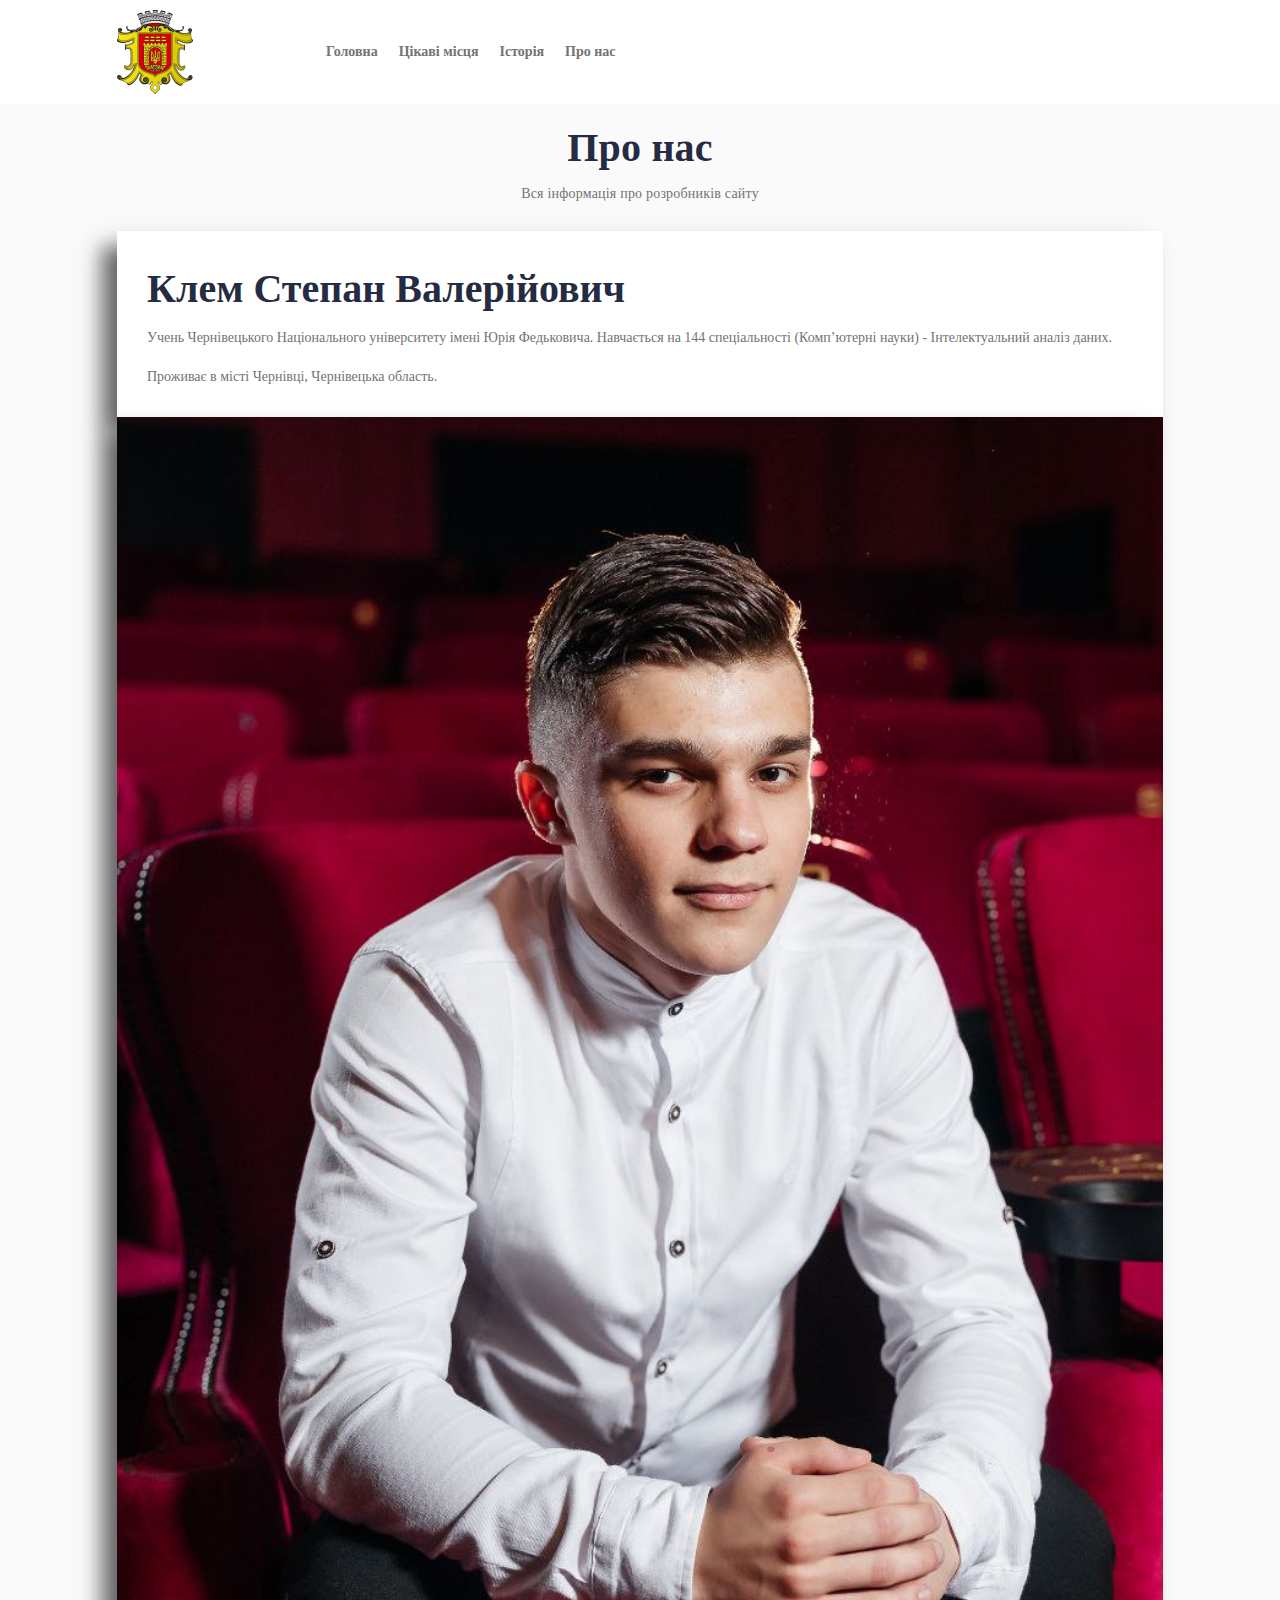
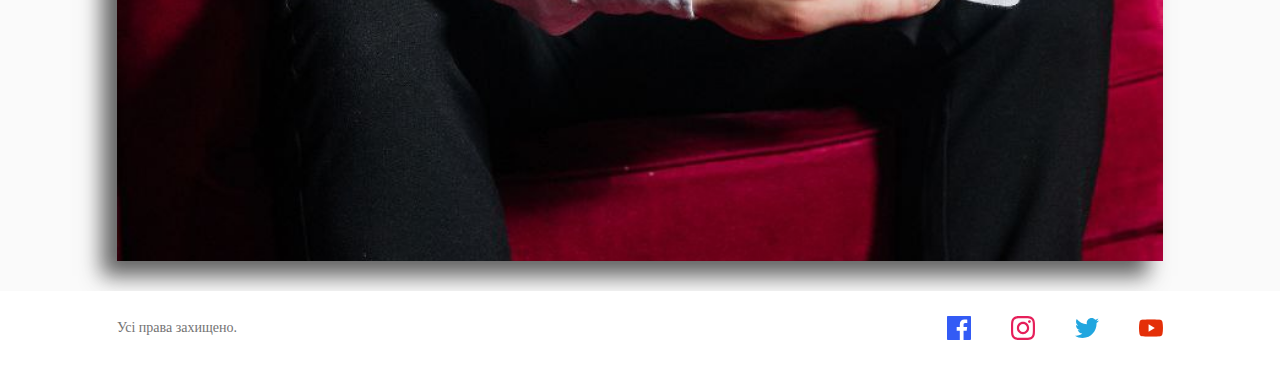
<file: site/Проєкт/About_us.html>
<!DOCTYPE html>
<html lang="en">
<head>
	<meta charset="UTF-8">
	<meta name="viewport" content="width=device-width, initial-scale=1.0">
	<title>Про нас</title>
	<link rel="stylesheet" type="text/css" href="style-aboutus.css">
	<link rel="stylesheet" href="https://cdnjs.cloudflare.com/ajax/libs/font-awesome/4.7.0/css/font-awesome.min.css">
	<link href="https://fonts.googleapis.com/css2?family=Montserrat:regular,400,400italic,500,600,700,800,900&displayswap" rel="stylesheet">
</head>
<body>
	<div class="wrapper">
		<header class = "header">
			<div class="header__container _container">
				<a href="index.html" class="header__logo">
					<img src="images/Header/Герб.jpg" alt="Герб Чернівців">
				</a>
				<nav class="header__menu menu">
					<ul class="menu__list">
						<li class="menu__item">
							<a href="index.html" class="menu__link">Головна</a>
						</li>
						<li class="menu__item">
							<a href="index.html#Interesting_Places" class="menu__link">Цікаві місця</a>
						</li>
						<li class="menu__item">
							<a href="history.html" class="menu__link">Історія</a>
						</li>
						<li class="menu__item">
							<a href="About_us.html" class="menu__link">Про нас</a>
						</li>
					</ul>
				</nav>
			</div>
		</header>

		<section class="page__about-us about_us">
				<div class="about-us__container _container">
					<div class="about-us__header header-block">							
						<h2 class = "header-block__title">Про нас</h2>
						<div class="header-block__sub-title">Вся інформація про розробників сайту</div>
					</div>					
					<div class="about-us__body">
						<div class="about-us__column">
							<article class="about-us__item item-about-us">							
								<div class="item-about-us__content">
									<h2 class = "header-block__title">Клем Степан Валерійович</h2>
									<div class="item-about-us__text">Учень Чернівецького Національного університету імені Юрія Федьковича. Навчається на 144 спеціальності (Комп’ютерні науки) - Інтелектуальний аналіз даних.
									<br><br>
									Проживає в місті Чернівці, Чернівецька область.
									</div>
								</div>
								<div class="item-about-us__content item-about-us__image _ibg">
									<img src="images/About_us.jpg" alt="Клем С. В">
								</div>
							</article>
						</div>
					</div>
				</div>
		</section>
	</div>

	<footer class="footer">
			<div class="footer__bottom">
				<div class="footer__container _container">
					<div class="footer__copy">Усі права захищено.</div>
					<div class="footer__social social">
						<a href="" class="social__item"><img src="images/Social-Icons/ic_f.svg" alt ="Facebook"></a>
						<a href="" class="social__item"><img src="images/Social-Icons/ic-inst.svg" alt ="Instagram"></a>
						<a href="" class="social__item"><img src="images/Social-Icons/ic_tw.svg" alt ="Twitter"></a>
						<a href="" class="social__item"><img src="images/Social-Icons/ic_youtube.svg" alt ="YouTube"></a>
					</div>
				</div>				
			</div>
		</footer>
</body>
</html>
</file>
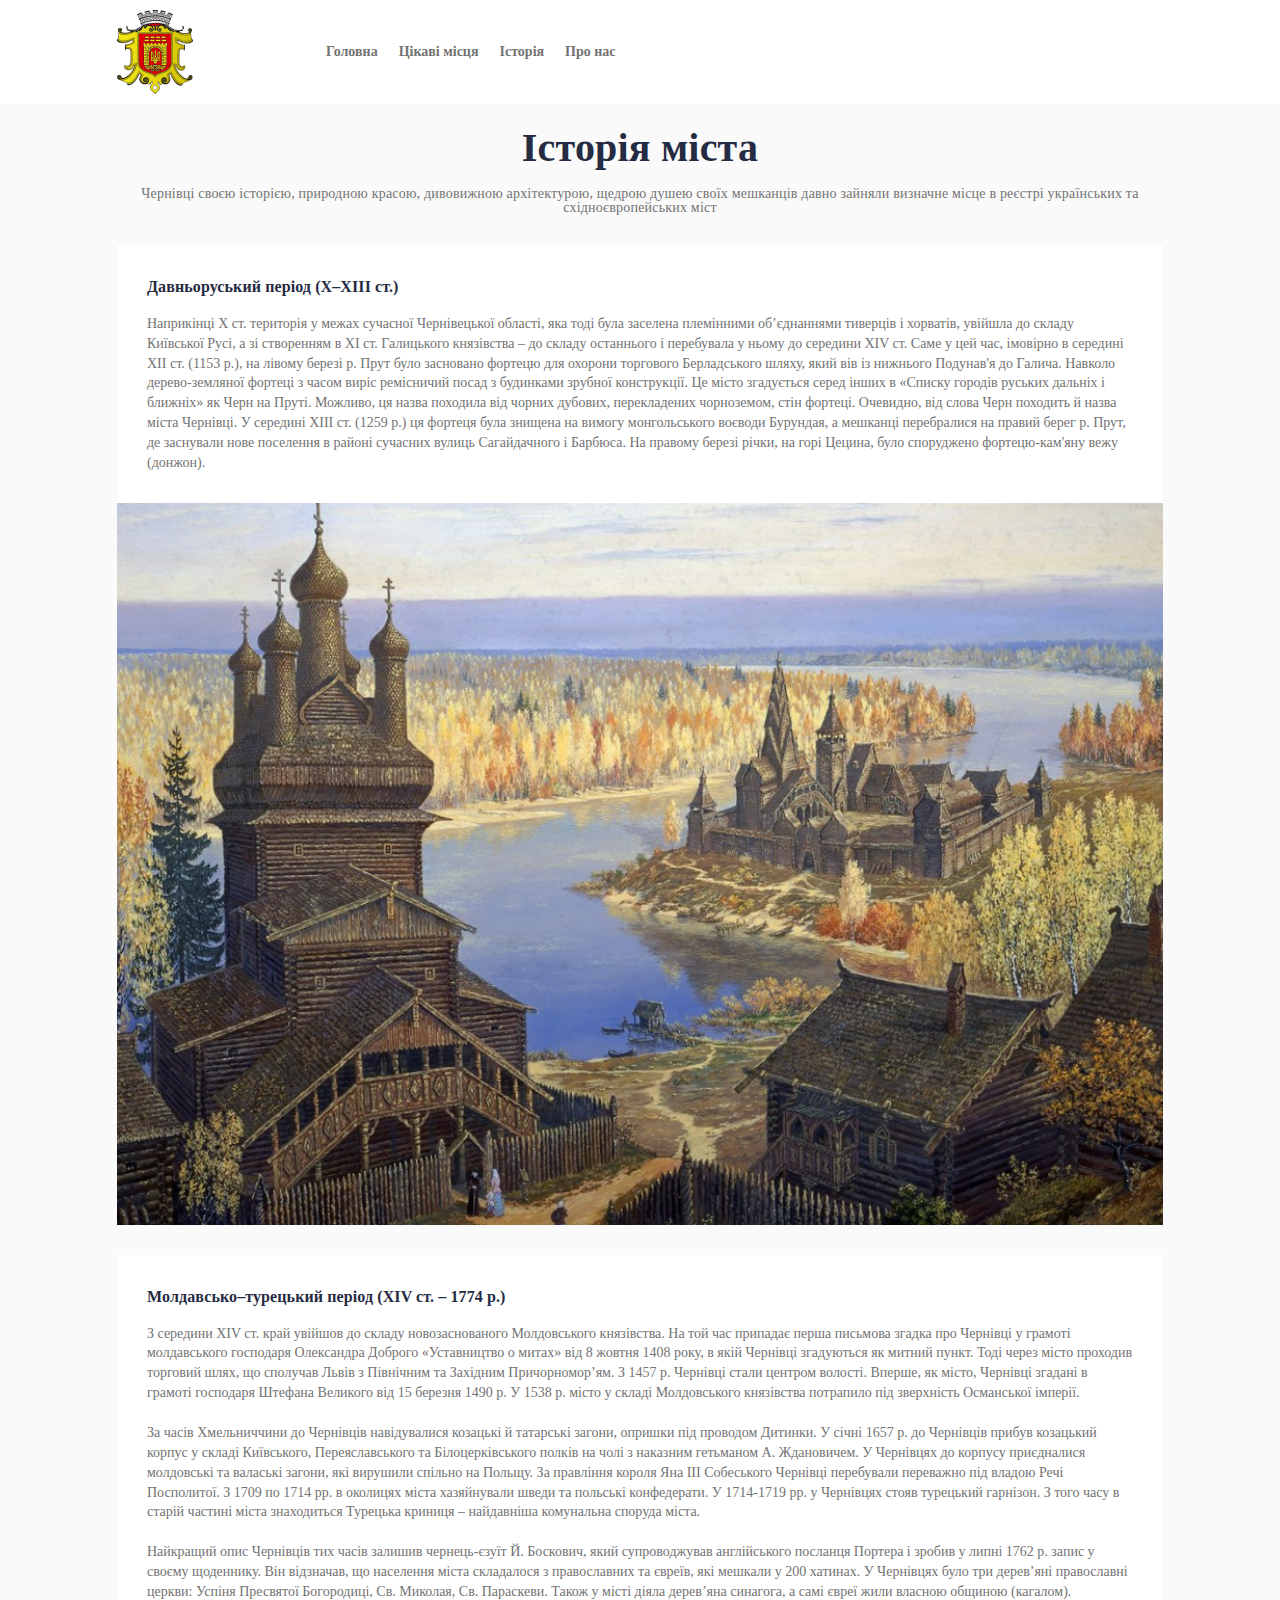
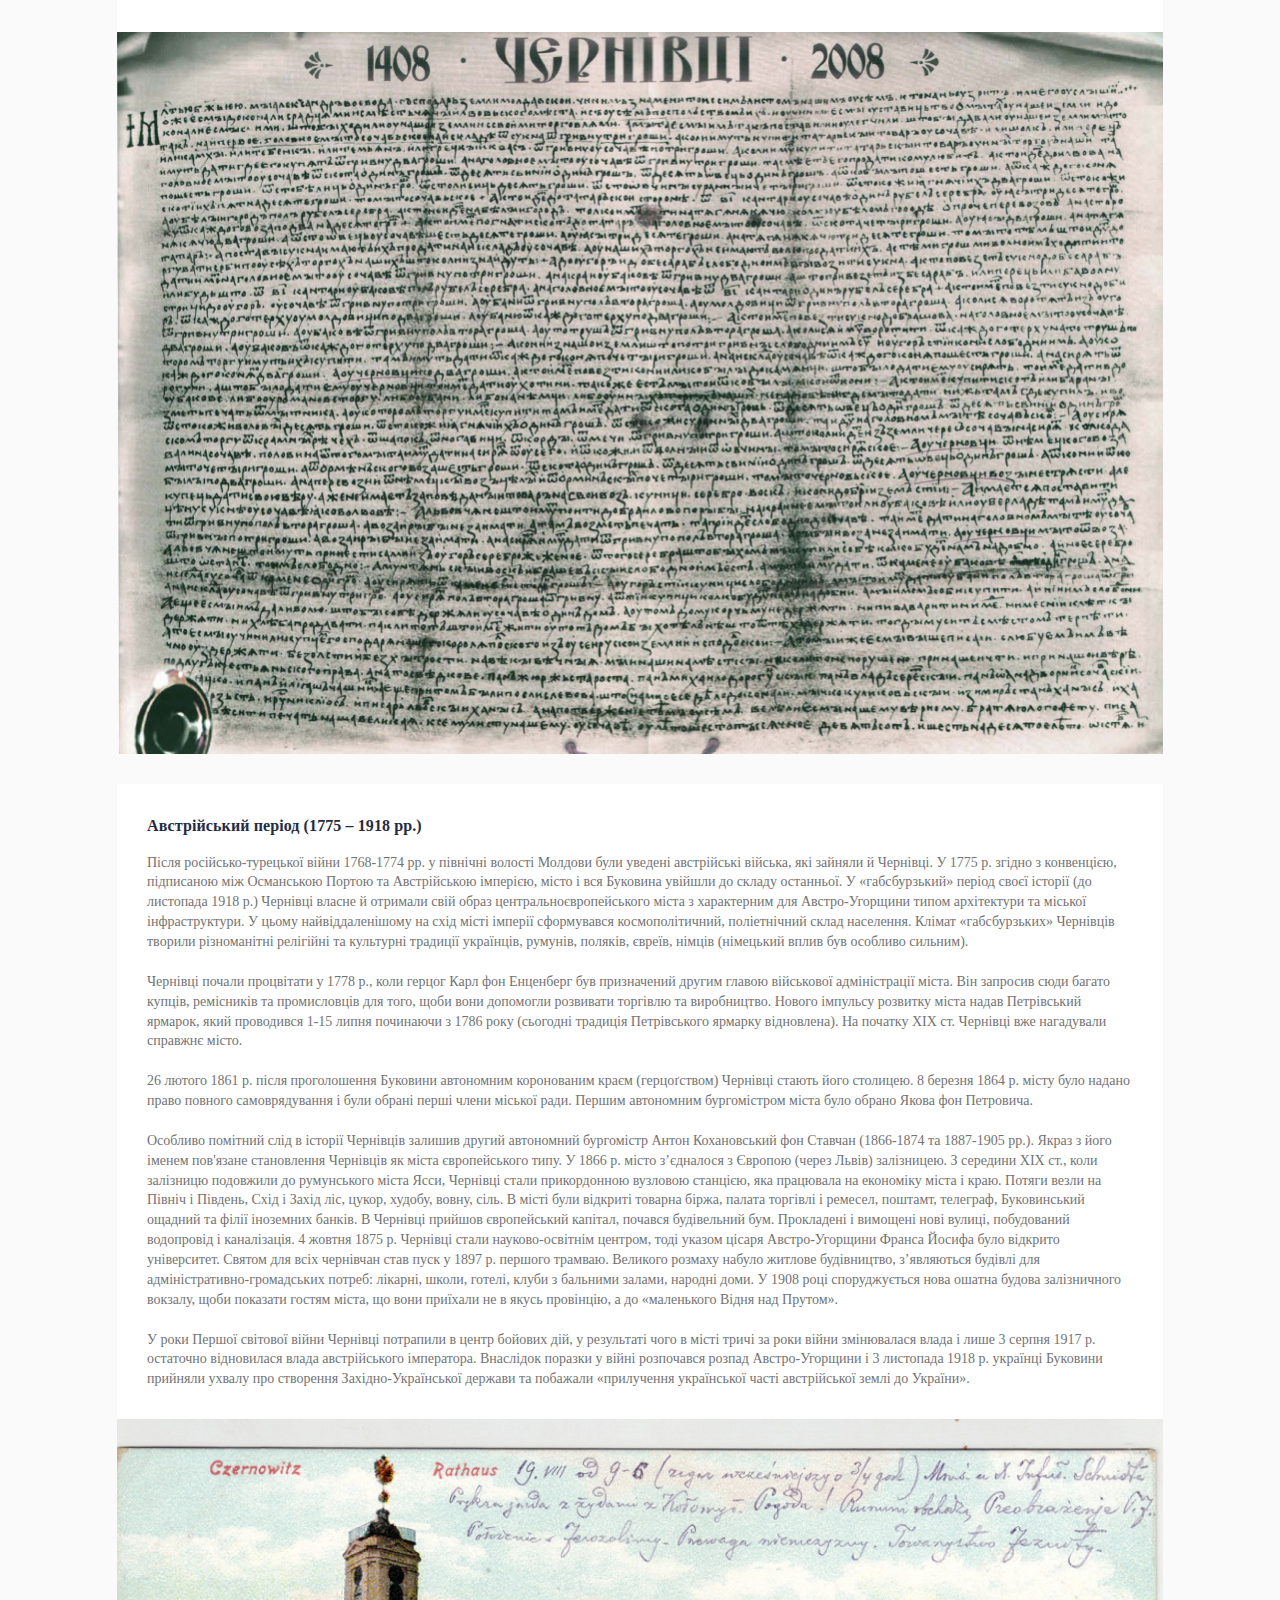
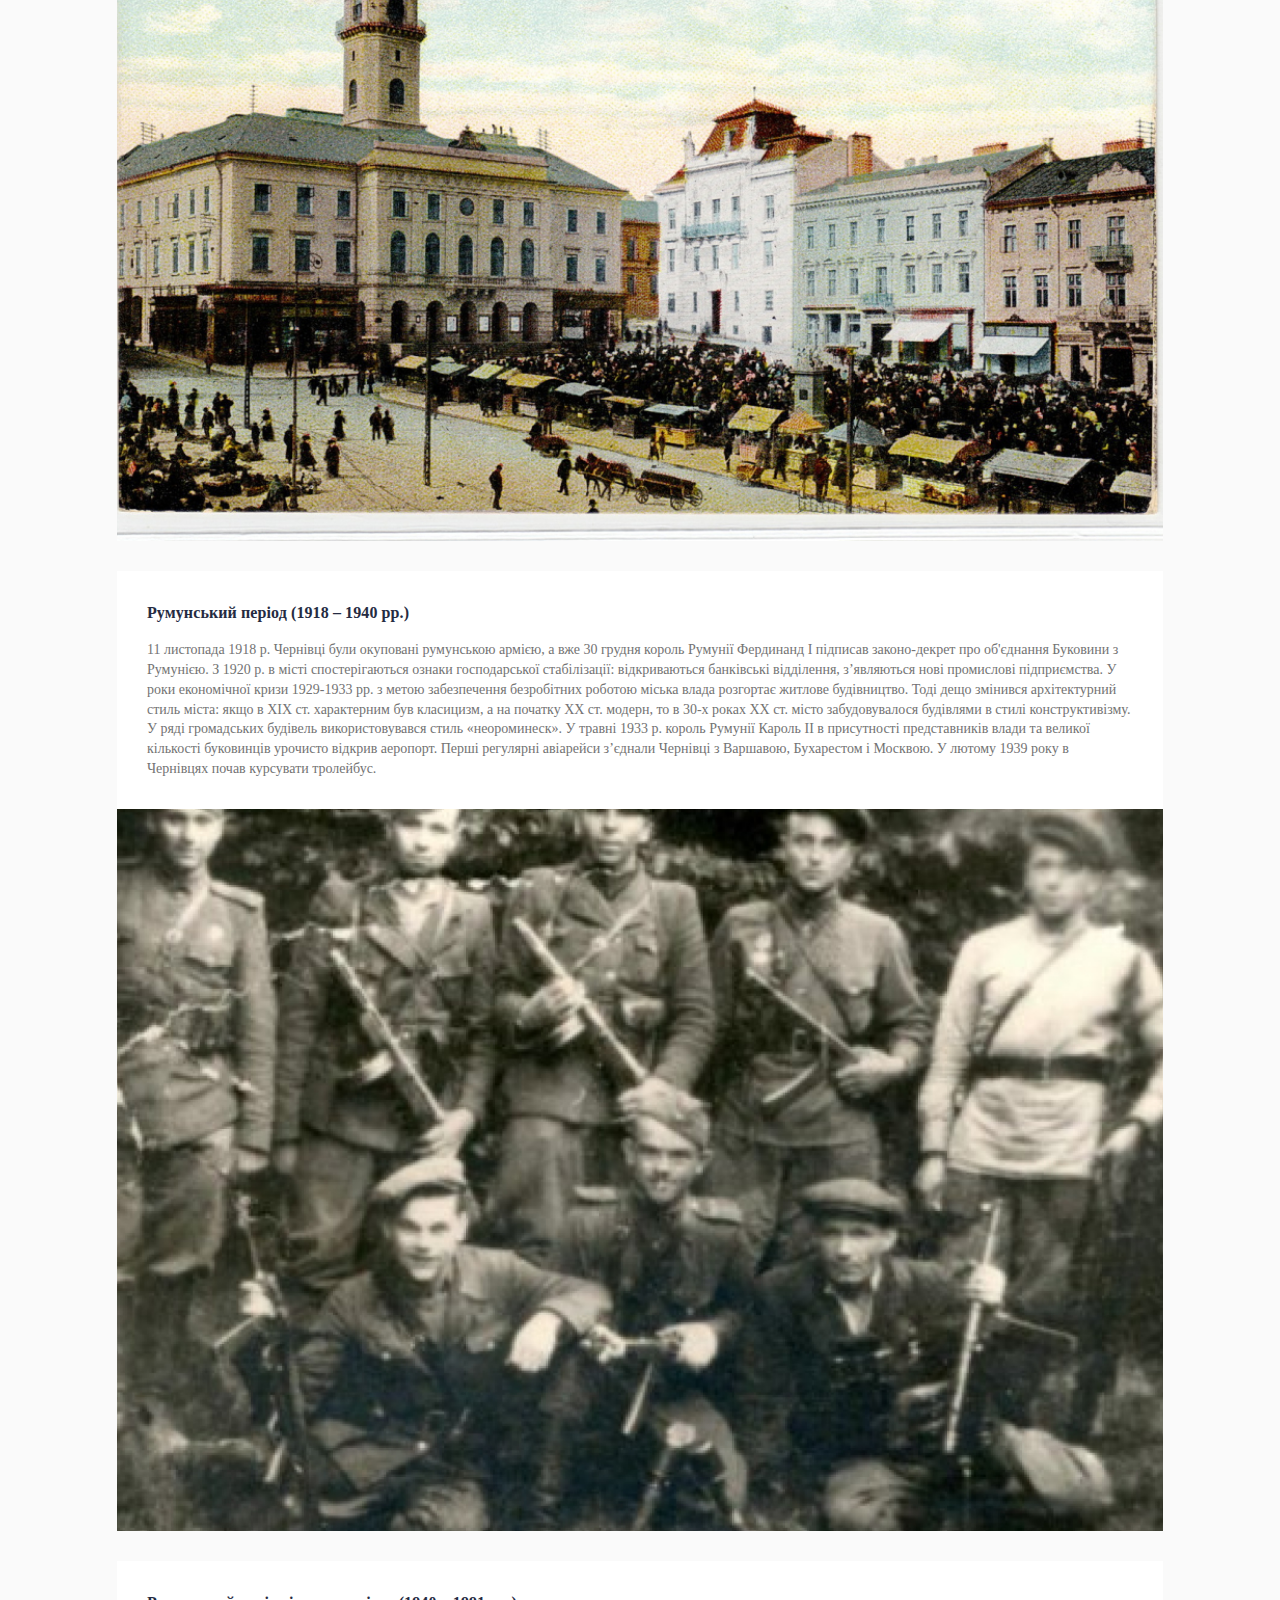
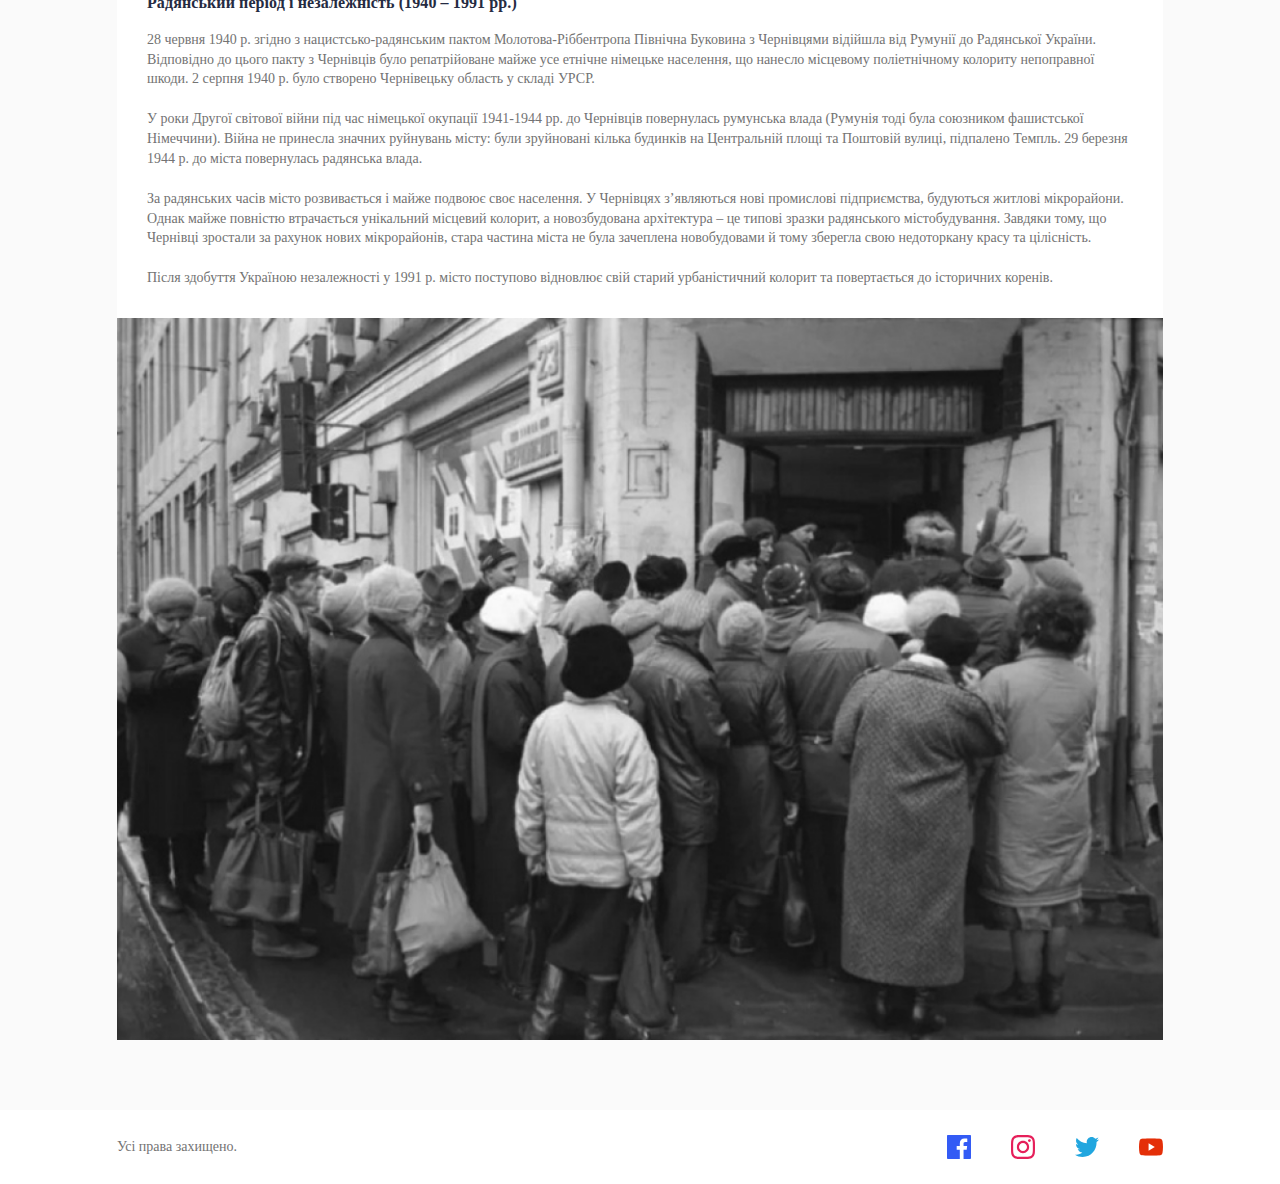
<file: site/Проєкт/history.html>
<!DOCTYPE html>
<html lang="en">
<head>
	<meta charset="UTF-8">
	<meta name="viewport" content="width=device-width, initial-scale=1.0">
	<title>Історія</title>
	<link rel="stylesheet" type="text/css" href="style-history.css">
	<link rel="stylesheet" href="https://cdnjs.cloudflare.com/ajax/libs/font-awesome/4.7.0/css/font-awesome.min.css">
	<link href="https://fonts.googleapis.com/css2?family=Montserrat:regular,400,400italic,500,600,700,800,900&displayswap" rel="stylesheet">
</head>
<body>
	<div class="wrapper">
		<header class = "header">
			<div class="header__container _container">
				<a href="index.html" class="header__logo">
					<img src="images/Header/Герб.jpg" alt="Герб Чернівців">
				</a>
				<nav class="header__menu menu">
					<ul class="menu__list">
						<li class="menu__item">
							<a href="index.html" class="menu__link">Головна</a>
						</li>
						<li class="menu__item">
							<a href="index.html#Interesting_Places" class="menu__link">Цікаві місця</a>
						</li>
						<li class="menu__item">
							<a href="#" class="menu__link">Історія</a>
						</li>
						<li class="menu__item">
							<a href="About_us.html" class="menu__link">Про нас</a>
						</li>
					</ul>
				</nav>
			</div>
		</header>

		<button onclick="topFunction()" id="myBtn" title="Go to top">
				<img src="images/arrowhead-up.png" alt = "Scroll-Top">
			</button>

			<script>
			window.onscroll = function() {scrollFunction()};

			function scrollFunction() {
			    if (document.body.scrollTop > 20 || document.documentElement.scrollTop > 20) {
			        document.getElementById("myBtn").style.display = "block";
			    } else {
			        document.getElementById("myBtn").style.display = "none";
			    }
			}

			function topFunction() {
			    document.body.scrollTop = 0;
			    document.documentElement.scrollTop = 0;
			}
			</script>

		<section class="page__interesting interesting">
				<div class="interesting__container _container">
					<div class="interesting__header header-block">							
						<h2 class = "header-block__title">Історія міста</h2>
						<div class="header-block__sub-title">Чернівці своєю історією, природною красою, дивовижною архітектурою, щедрою душею своїх мешканців давно зайняли визначне місце в реєстрі українських та східноєвропейських міст</div>
					</div>					
					<div class="interesting__body">
						<div class="interesting__column">
							<article class="interesting__item item-interesting">
							<a name="Chnu"></a>								
									<div class="item-interesting__content">
										<a href="http://www.trip.cv.ua/history_ukr.php" target = "_blank" class="item-interesting__link">
											<h4 class="item-interesting__title">Давньоруський період (X–XIII ст.)</h4>
										</a>
										<div class="item-interesting__text">Наприкінці X ст. територія у межах сучасної Чернівецької області, яка тоді була заселена племінними  об’єднаннями тиверців і хорватів, увійшла до складу Київської Русі, а зі  створенням в XI ст. Галицького князівства – до складу останнього і перебувала у  ньому до середини XIV ст. Саме у цей час, імовірно в середині XII ст. (1153  р.), на лівому березі р. Прут було засновано фортецю для охорони торгового  Берладського шляху, який вів із нижнього Подунав'я до Галича. Навколо  дерево-земляної фортеці з часом виріс ремісничий посад з будинками зрубної конструкції. Це місто згадується серед інших  в «Списку городів руських дальніх і ближніх» як Черн на Пруті. Можливо, ця назва походила від чорних дубових,  перекладених чорноземом, стін фортеці. Очевидно, від слова Черн походить  й назва міста Чернівці. У середині XIII ст. (1259 р.) ця фортеця була знищена на вимогу  монгольського воєводи Бурундая, а мешканці перебралися на правий берег р. Прут,  де заснували нове поселення в районі сучасних вулиць Сагайдачного і Барбюса. На  правому березі річки, на горі Цецина, було споруджено фортецю-кам'яну вежу  (донжон).</div>
									</div>
								<a href="http://www.trip.cv.ua/history_ukr.php" target = "_blank" class="item-interesting__image _ibg">
									<img src="images/Історія/ДР.jpg" alt="Український Гоґвортс">
								</a>
							</article>
						</div>
						<div class="interesting__column">
							<article class="interesting__item item-interesting">
								<a name="Olga"></a>	
									<div class="item-interesting__content">
										<a href="http://www.trip.cv.ua/history_ukr.php" target = "_blank" class="item-interesting__link">
											<h4 class="item-interesting__title">Молдавсько–турецький період (XIV ст. – 1774 р.)</h4>
										</a>
										<div class="item-interesting__text">З середини XIV ст. край увійшов до складу новозаснованого Молдовського  князівства. На той час припадає перша письмова згадка про Чернівці у грамоті молдавського господаря Олександра Доброго «Уставництво о митах» від 8 жовтня 1408 року, в якій Чернівці згадуються як митний пункт. Тоді через місто  проходив торговий шлях, що сполучав Львів з Північним та Західним  Причорномор’ям. З 1457 р. Чернівці стали центром волості. Вперше, як місто, Чернівці згадані в грамоті господаря Штефана Великого від 15 березня 1490 р. У  1538 р. місто у складі Молдовського князівства потрапило під зверхність  Османської імперії.
										<br><br>
										За часів Хмельниччини до Чернівців навідувалися козацькі й татарські  загони, опришки під проводом Дитинки. У січні 1657 р. до Чернівців прибув козацький корпус у складі Київського, Переяславського та Білоцерківського  полків на чолі з наказним гетьманом А. Ждановичем. У Чернівцях до корпусу  приєдналися молдовські та валаські загони, які вирушили спільно на Польщу. За правління короля Яна III Собеського Чернівці перебували переважно під  владою Речі Посполитої. З 1709 по 1714 рр. в околицях міста хазяйнували шведи та  польські конфедерати. У 1714-1719 рр. у Чернівцях стояв турецький гарнізон. З того  часу в старій частині міста знаходиться Турецька криниця – найдавніша комунальна споруда міста.
										<br><br>
										Найкращий опис Чернівців тих часів залишив чернець-єзуїт Й. Боскович, який  супроводжував англійського посланця Портера і зробив у липні 1762 р. запис у своєму щоденнику. Він відзначав, що населення міста  складалося з православних та євреїв, які мешкали у 200 хатинах. У Чернівцях було три дерев’яні православні церкви: Успіня Пресвятої Богородиці, Св. Миколая, Св. Параскеви. Також у місті діяла дерев’яна синагога, а самі євреї жили власною общиною (кагалом).
										</div>
									</div>
								<a href="http://www.trip.cv.ua/history_ukr.php" target = "_blank" class="item-interesting__image _ibg">
									<img src="images/Історія/Грамота.jpg" alt="Панська вулиця">
								</a>
							</article>
						</div>
						<div class="interesting__column">
							<article class="interesting__item item-interesting">
								<a name="Ship"></a>	
									<div class="item-interesting__content">
										<a href="http://www.trip.cv.ua/history_ukr.php" target = "_blank" class="item-interesting__link">
											<h4 class="item-interesting__title">Австрійський період (1775 – 1918 рр.)</h4>
										</a>
										<div class="item-interesting__text">Після російсько-турецької війни 1768-1774 рр. у північні волості Молдови були уведені австрійські війська, які зайняли й Чернівці. У 1775 р. згідно з конвенцією, підписаною між Османською Портою та Австрійською імперією, місто і вся Буковина увійшли до складу останньої. У «габсбурзький» період  своєї історії (до листопада 1918 р.) Чернівці власне й отримали свій образ  центральноєвропейського міста з характерним для Австро-Угорщини  типом архітектури та міської інфраструктури. У цьому найвіддаленішому на схід  місті імперії сформувався космополітичний, поліетнічний склад населення. Клімат  «габсбурзьких» Чернівців творили різноманітні релігійні та культурні традиції  українців, румунів, поляків, євреїв, німців (німецький вплив був особливо  сильним).
										<br><br>
										Чернівці почали процвітати у 1778 р., коли  герцог Карл фон Енценберг був призначений другим главою військової адміністрації міста. Він запросив сюди багато купців, ремісників  та промисловців для того, щоби вони допомогли розвивати торгівлю та виробництво.  Нового імпульсу розвитку міста надав Петрівський ярмарок, який проводився 1-15 липня починаючи з 1786 року (сьогодні традиція Петрівського ярмарку відновлена). На початку XIX ст. Чернівці вже нагадували справжнє місто.
										<br><br>										
										26 лютого 1861 р. після проголошення Буковини автономним коронованим  краєм (герцоґством) Чернівці стають його столицею. 8 березня 1864 р.  місту було надано право повного самоврядування і були обрані перші члени  міської ради. Першим автономним бургомістром міста було обрано Якова фон  Петровича.
										<br><br>
										Особливо помітний слід в історії Чернівців  залишив другий автономний бургомістр Антон Кохановський фон Ставчан (1866-1874  та 1887-1905 рр.). Якраз з його іменем пов'язане становлення Чернівців як  міста європейського типу. У 1866 p. місто з’єдналося з Європою (через Львів)  залізницею. З середини ХIХ ст., коли залізницю подовжили   до  румунського міста Ясси, Чернівці стали прикордонною вузловою  станцією, яка працювала на економіку міста і краю. Потяги везли на Північ і  Південь, Схід і Захід ліс, цукор, худобу, вовну, сіль. В місті були відкриті  товарна біржа, палата торгівлі і ремесел, поштамт, телеграф, Буковинський  ощадний та філії іноземних банків. В Чернівці прийшов європейський капітал,  почався будівельний бум. Прокладені і вимощені нові вулиці, побудований  водопровід і каналізація. 4 жовтня 1875 р. Чернівці стали науково-освітнім центром, тоді указом цісаря  Австро-Угорщини Франса Йосифа було відкрито університет. Святом для всіх чернівчан став пуск у 1897 р. першого  трамваю. Великого розмаху набуло житлове будівництво, з’являються будівлі для  адміністративно-громадських потреб: лікарні, школи, готелі, клуби з бальними  залами, народні доми. У 1908 році споруджується нова ошатна будова залізничного  вокзалу, щоби показати гостям міста, що вони приїхали не в якусь  провінцію, а до «маленького Відня над Прутом».
										<br><br>
										У роки Першої світової війни Чернівці потрапили в центр бойових дій, у  результаті чого в місті тричі за роки війни змінювалася влада і лише 3 серпня  1917 р. остаточно відновилася влада австрійського імператора. Внаслідок поразки  у війні розпочався розпад Австро-Угорщини і 3 листопада 1918 р. українці  Буковини прийняли ухвалу про створення Західно-Української держави та побажали «прилучення  української часті австрійської землі до України».</div>
									</div>
								<a href="http://www.trip.cv.ua/history_ukr.php" target = "_blank" class="item-interesting__image _ibg">
									<img src="images/Історія/Ринок.jpg" alt="Шифа Чернівців">
								</a>
							</article>
						</div>
						<div class="interesting__column">
							<article class="interesting__item item-interesting">	
									<div class="item-interesting__content">
										<a href="http://www.trip.cv.ua/history_ukr.php" target = "_blank" class="item-interesting__link">
											<h4 class="item-interesting__title">Румунський період (1918 – 1940 рр.)</h4>
										</a>
										<div class="item-interesting__text">11 листопада 1918 р. Чернівці були окуповані румунською армією, а вже 30 грудня король Румунії Фердинанд І підписав законо-декрет про об'єднання Буковини з Румунією. З 1920 р. в місті спостерігаються ознаки господарської стабілізації: відкриваються банківські відділення, з’являються нові промислові підприємства. У  роки економічної кризи 1929-1933 рр. з метою забезпечення безробітних роботою  міська влада розгортає житлове будівництво. Тоді дещо змінився архітектурний стиль міста: якщо в ХІХ ст. характерним був класицизм, а на початку ХХ ст. модерн, то  в 30-х роках XX ст. місто забудовувалося будівлями в стилі конструктивізму. У  ряді громадських будівель використовувався стиль «неороминеск». У травні 1933 р. король Румунії Кароль ІІ в присутності представників влади та великої кількості буковинців урочисто відкрив аеропорт. Перші регулярні авіарейси з’єднали Чернівці з Варшавою, Бухарестом і Москвою. У лютому 1939 року в Чернівцях почав курсувати тролейбус.</div>
									</div>
								<a href="http://www.trip.cv.ua/history_ukr.php" target = "_blank" class="item-interesting__image _ibg">
									<img src="images/Історія/РП.jpg" alt="Площа Турецької криниці">
								</a>
							</article>
						</div>
						<div class="interesting__column">
							<article class="interesting__item item-interesting">	
									<div class="item-interesting__content">
										<a href="http://www.trip.cv.ua/history_ukr.php" target = "_blank" class="item-interesting__link">
											<h4 class="item-interesting__title">Радянський період і незалежність (1940 – 1991 рр.)</h4>
										</a>
										<div class="item-interesting__text">28 червня 1940 р. згідно з нацистсько-радянським пактом  Молотова-Ріббентропа Північна Буковина з Чернівцями відійшла від Румунії до Радянської України. Відповідно  до цього пакту з Чернівців було репатрійоване майже усе етнічне німецьке  населення, що нанесло місцевому поліетнічному колориту непоправної шкоди. 2  серпня 1940 р. було створено Чернівецьку область у складі УРСР.
										<br><br>
										У роки Другої світової війни під час німецької окупації 1941-1944 рр. до  Чернівців повернулась румунська влада (Румунія тоді була союзником фашистської  Німеччини). Війна не принесла значних руйнувань місту: були зруйновані кілька будинків на Центральній площі та Поштовій вулиці, підпалено Темпль. 29 березня 1944 р. до  міста повернулась радянська влада.
										<br><br>
										За радянських часів місто розвивається і майже подвоює своє  населення. У Чернівцях з’являються нові промислові підприємства, будуються житлові мікрорайони. Однак майже повністю втрачається унікальний місцевий колорит, а новозбудована архітектура – це типові зразки радянського містобудування. Завдяки тому, що Чернівці зростали за рахунок нових мікрорайонів, стара частина міста не була зачеплена новобудовами й тому зберегла свою недоторкану красу та цілісність.
										<br><br>
										Після здобуття Україною незалежності у 1991 р. місто поступово відновлює  свій старий урбаністичний колорит та повертається до історичних коренів.</div>
									</div>
								<a href="http://www.trip.cv.ua/history_ukr.php" target = "_blank" class="item-interesting__image _ibg">
									<img src="images/Історія/Незалежність.jpg" alt="Площа Турецької криниці">
								</a>
							</article>
						</div>
					</div>
				</div>
			</section>

		<footer class="footer">
			<div class="footer__bottom">
				<div class="footer__container _container">
					<div class="footer__copy">Усі права захищено.</div>
					<div class="footer__social social">
						<a href="" class="social__item"><img src="images/Social-Icons/ic_f.svg" alt ="Facebook"></a>
						<a href="" class="social__item"><img src="images/Social-Icons/ic-inst.svg" alt ="Instagram"></a>
						<a href="" class="social__item"><img src="images/Social-Icons/ic_tw.svg" alt ="Twitter"></a>
						<a href="" class="social__item"><img src="images/Social-Icons/ic_youtube.svg" alt ="YouTube"></a>
					</div>
				</div>				
			</div>
			</footer>
	</div>
</body>
</html>
</file>
<file: site/Проєкт/style-aboutus.css>
*,
*:before,
*:after {
	padding: 0;
	margin: 0;
	border: 0;
	box-sizing: border-box;
}

a{
	text-decoration: none;
}

ul,
ol,
li 
{
	list-style: none;
}

img {
	vertical-align: top;
}

h1, h2, h3, h4, h5, h6 {
	font-weight: inherit;
	font-size: inherit;
}

html, body {
	height: 100%;
	line-height: 1;
	font-size: 14px;
	font-weight: 500;
	color:#252B42;
	background-color: #FAFAFA;
}

/*-------------------------------------------------------------*/

.wrapper {
	min-height: 100%;
	overflow: hidden;	
	display: flex;
	flex-direction: column;
}

/*-------------------------------------------------------------*/

._container {
	max-width: 1046px;
	padding: 0px 15px;
	margin: 0px auto;
	box-sizing: content-box;
}

._ibg {
	position: relative;
}

._ibg img {
	position: absolute;
	width: 100%;
	height: 100%;
	left: 0;
	top: 0;
	object-fit: cover;
}
/*-------------------------------ШАПКА--------------------------*/

.header {
	position: absolute;
	width: 100%;
	left: 0;
	top: 0;
	z-index: 50;
	background-color: #fff;
}

.header__container{
	display: flex;
	min-height: 104px;
	align-items: center;
}

@media (max-width: 479px){
	.header__container{
		min-height: 70px;
	}
}

.header__logo {
	font-size: 24px;
	font-weight: 700;
	color:	inherit;
}

.header__menu{
	margin: 0px 0px 0px 133px;
}

@media (max-width: 992px){
	.header__menu{
		margin: 0px 0px 0px 80px;
	}
}

@media (max-width: 767px){
	.header__menu{
		margin: 0px 0px 0px 40px;
	}
}

@media (max-width: 479px){
	.header__menu{
		margin: 0px 0px 0px 20px;
	}
}

.menu {
	padding: 5px 0;
}

.menu__list {
	display: flex;
	flex-wrap: wrap;
}

.menu__item {

}

.menu__item:not(:last-child)
{
	margin: 0px 21px 0px 0px;
}
.menu__link {
	color: #737373;
	font-weight: 600;
	line-height: calc(24 / 14 * 100%);
}

@media (max-width: 479px){
	.menu__link{
		font-size: 18px;
	}
}

/*---------------------------------Header-Block------------------*/

.header-block{
	text-align: center;
	letter-spacing: 0.2px;
}

.header-block__title{
	font-size: 40px;
	line-height: 142%;
	font-weight: 700;
}

.header-block__title:not(:last-child){
	margin: 0px 0px 10px 0px;
}
.header-block__sub-title{
	line-height: inherit;
	color: #737373;
}

@media (max-width: 992px){
	.header-block__title{
		font-size: 35px;
	}
}

@media (max-width: 767px){
	.header-block__title{
		font-size: 30px;
	}
}

/*---------------------------------About-us------------------*/

.page__about-us{
	margin-bottom: 30px;
}

.about-us{
	padding: 120px 0px 40px 0px;
}

@media (max-width: 993px)
{
	.about-us{
		padding: 120px 0px 40px 0px;
	}
}

@media (max-width: 767px)
{
	.about-us{
		padding: 120px 0px 0px 0px;
	}
}

.about-us__container{
}

.about-us__header{
	margin: 120px 0px 30px 0px;
}

@media (max-width: 767px)
{
	.about-us__header{
		margin: 120px 0px 25px 0px;
	}
}

.about-us__body{
	margin: 0px -20px -30px;
	display: flex;
	flex-direction: column;
}

.about-us__column{
	padding: 0px 20px;
	margin: 0px 0px 30px 0px;
	flex: 0 1 25%;
}

.about-us__item{
}

.item-about-us{
	background-color: #fff;
	display: flex;
	flex-direction: column;
	height: 100%;
}

.item-about-us__content{
	padding: 30px;
	flex: 1 1 auto;
	box-shadow:  -15px 15px 20px rgba(50, 50, 50, 0.75);
}

.item-about-us__title{
	letter-spacing: 0.1px;
	font-size: 16px;
	line-height: 150%;
	font-weight: 700;	
}

.item-about-us__text{
	color: #737373;
	line-height: 142%;

}

.item-about-us__image{
	display: block;
	padding: 69% 0px 69% 0px;
}

@media (max-width: 1040px)
{
	.about-us__column{
		flex: 0 1 50%;
	}
	.item-about-us__content{
		box-shadow: 0px 0px 0px;
	}
}

@media (max-width: 630px)
{
	.about-us__column{
		flex: 0 1 100%;
	}
}
/*-------------------FOOTER----------------------------------*/

.footer {
	background-color: #fff;
}

.footer__bottom {
	padding: 25px 0;
}

.footer__container {
	display: flex;
	justify-content: space-between;
	align-items: center;
}

.footer__copy {
	color: #737373;
	line-height: 171%;
}

.footer__social {}

.social {
	display: flex;
	align-items: center;
}

.social__item {
	margin: 0px 20px 0px;
}

.social__item:last-child
{
	margin-right: 0px;
}

@media (max-width: 767px)
{
	.footer__container{
		flex-direction: column;
	}

	.social__item{
		padding-top: 15px;
	}
}
</file>
<file: site/Проєкт/style-history.css>
*,
*:before,
*:after {
	padding: 0;
	margin: 0;
	border: 0;
	box-sizing: border-box;
}

a{
	text-decoration: none;
}

ul,
ol,
li 
{
	list-style: none;
}

img {
	vertical-align: top;
}

h1, h2, h3, h4, h5, h6 {
	font-weight: inherit;
	font-size: inherit;
}

html, body {
	height: 100%;
	line-height: 1;
	font-size: 14px;
	font-weight: 500;
	color:#252B42;
	background-color: #FAFAFA;
}

/*-------------------------------------------------------------*/

.wrapper {
	min-height: 100%;
	overflow: hidden;	
	display: flex;
	flex-direction: column;
}

/*-------------------------------------------------------------*/

._container {
	max-width: 1046px;
	padding: 0px 15px;
	margin: 0px auto;
	box-sizing: content-box;
}

._ibg {
	position: relative;
}

._ibg img {
	position: absolute;
	width: 100%;
	height: 100%;
	left: 0;
	top: 0;
	object-fit: cover;
}
/*-------------------------------ШАПКА--------------------------*/

.header {
	position: absolute;
	width: 100%;
	left: 0;
	top: 0;
	z-index: 50;
	background-color: #fff;
}

.header__container{
	display: flex;
	min-height: 104px;
	align-items: center;
}

@media (max-width: 479px){
	.header__container{
		min-height: 70px;
	}
}

.header__logo {
	font-size: 24px;
	font-weight: 700;
	color:	inherit;
}

.header__menu{
	margin: 0px 0px 0px 133px;
}

@media (max-width: 992px){
	.header__menu{
		margin: 0px 0px 0px 80px;
	}
}

@media (max-width: 767px){
	.header__menu{
		margin: 0px 0px 0px 40px;
	}
}

@media (max-width: 479px){
	.header__menu{
		margin: 0px 0px 0px 20px;
	}
}

.menu {
	padding: 5px 0;
}

.menu__list {
	display: flex;
	flex-wrap: wrap;
}

.menu__item:not(:last-child)
{
	margin: 0px 21px 0px 0px;
}
.menu__link {
	color: #737373;
	font-weight: 600;
	line-height: calc(24 / 14 * 100%);
}

@media (max-width: 479px){
	.menu__link{
		font-size: 18px;
	}
}

/*---------------------------------Header-Block------------------*/

.header-block{
	text-align: center;
	letter-spacing: 0.2px;
}

.header-block__title{
	font-size: 40px;
	line-height: 142%;
	font-weight: 700;
}

.header-block__title:not(:last-child){
	margin: 0px 0px 10px 0px;
}
.header-block__sub-title{
	line-height: inherit;
	color: #737373;
}

@media (max-width: 992px){
	.header-block__title{
		font-size: 35px;
	}
}

@media (max-width: 767px){
	.header-block__title{
		font-size: 30px;
	}
}

/*---------------------------------Interesting-Block-----------------*/

.page__interesting{
	margin-bottom: 30px;
}

.interesting{
	padding: 120px 0px 40px 0px;
}

@media (max-width: 993px)
{
	.interesting{
		padding: 120px 0px 40px 0px;
	}
}

@media (max-width: 767px)
{
	.interesting{
		padding: 120px 0px 0px 0px;
	}
}

.interesting__container{}

.interesting__header{
	margin: 0px 0px 30px 0px;
}

@media (max-width: 767px)
{
	.interesting__header{
		margin: 0px 0px 25px 0px;
	}
}

.interesting__body{
	margin: 0px -20px -30px;
	display: flex;
	flex-direction: column;
}

.interesting__column{
	padding: 0px 20px;
	margin: 0px 0px 30px 0px;
	flex: 0 1 25%;
}

@media (max-width: 1040px)
{
	.interesting__column{
		flex: 0 1 50%;
	}
}

@media (max-width: 630px)
{
	.interesting__column{
		flex: 0 1 100%;
	}
}

.item-interesting{
	background-color: #fff;
	display: flex;
	flex-direction: column;
	height: 100%;
}

.item-interesting__content{
	padding: 30px;
	flex: 1 1 auto;
}

.item-interesting__link{
	color: inherit;
	display: inline-block;
}

.item-interesting__link:hover{
	text-decoration: underline;
}

.item-interesting__link:not(:last-child){
	margin: 0px 0px 15px 0px;
}

.item-interesting__title{
	letter-spacing: 0.1px;
	font-size: 16px;
	line-height: 150%;
	font-weight: 700;	
}

.item-interesting__text{
	color: #737373;
	line-height: 142%;

}

.item-interesting__image{
	display: block;
	padding: 0px 0px 69% 0px;
}

/*-------------------FOOTER----------------------------------*/

.footer {
	background-color: #fff;
}

.footer__bottom {
	padding: 25px 0;
}

.footer__container {
	display: flex;
	justify-content: space-between;
	align-items: center;
}

.footer__copy {
	color: #737373;
	line-height: 171%;
}

.footer__social {}

.social {
	display: flex;
	align-items: center;
}

.social__item {
	margin: 0px 20px 0px;
}

.social__item:last-child
{
	margin-right: 0px;
}
@media (max-width: 767px)
{
	.footer__container{
		flex-direction: column;
	}

	.social__item{
		padding-top: 15px;
	}
}

#myBtn {
  display: none;
  position: fixed;
  bottom: 20px;
  right: 30px;
  z-index: 99;
  border: none;
  outline: none;
  background-color:#fff;
  color: white;
  cursor: pointer;
  padding: 15px;
  border: 2px solid #252b42;
  border-radius: 100%;

}

#myBtn:hover {
  background-color: #555;
}

@media (max-width: 375px)
{
	#myBtn {
		right: 25px;
		padding: 3px;
	}
}

@media (max-width: 320px)
{
	#myBtn {
		bottom: 50px;
		right: 30px;
		padding: 3px;
	}
}

@media (max-width: 406px)
{
	#myBtn {
		bottom: 50px;
		right: 30px;
		padding: 3px;
	}
}
</file>
